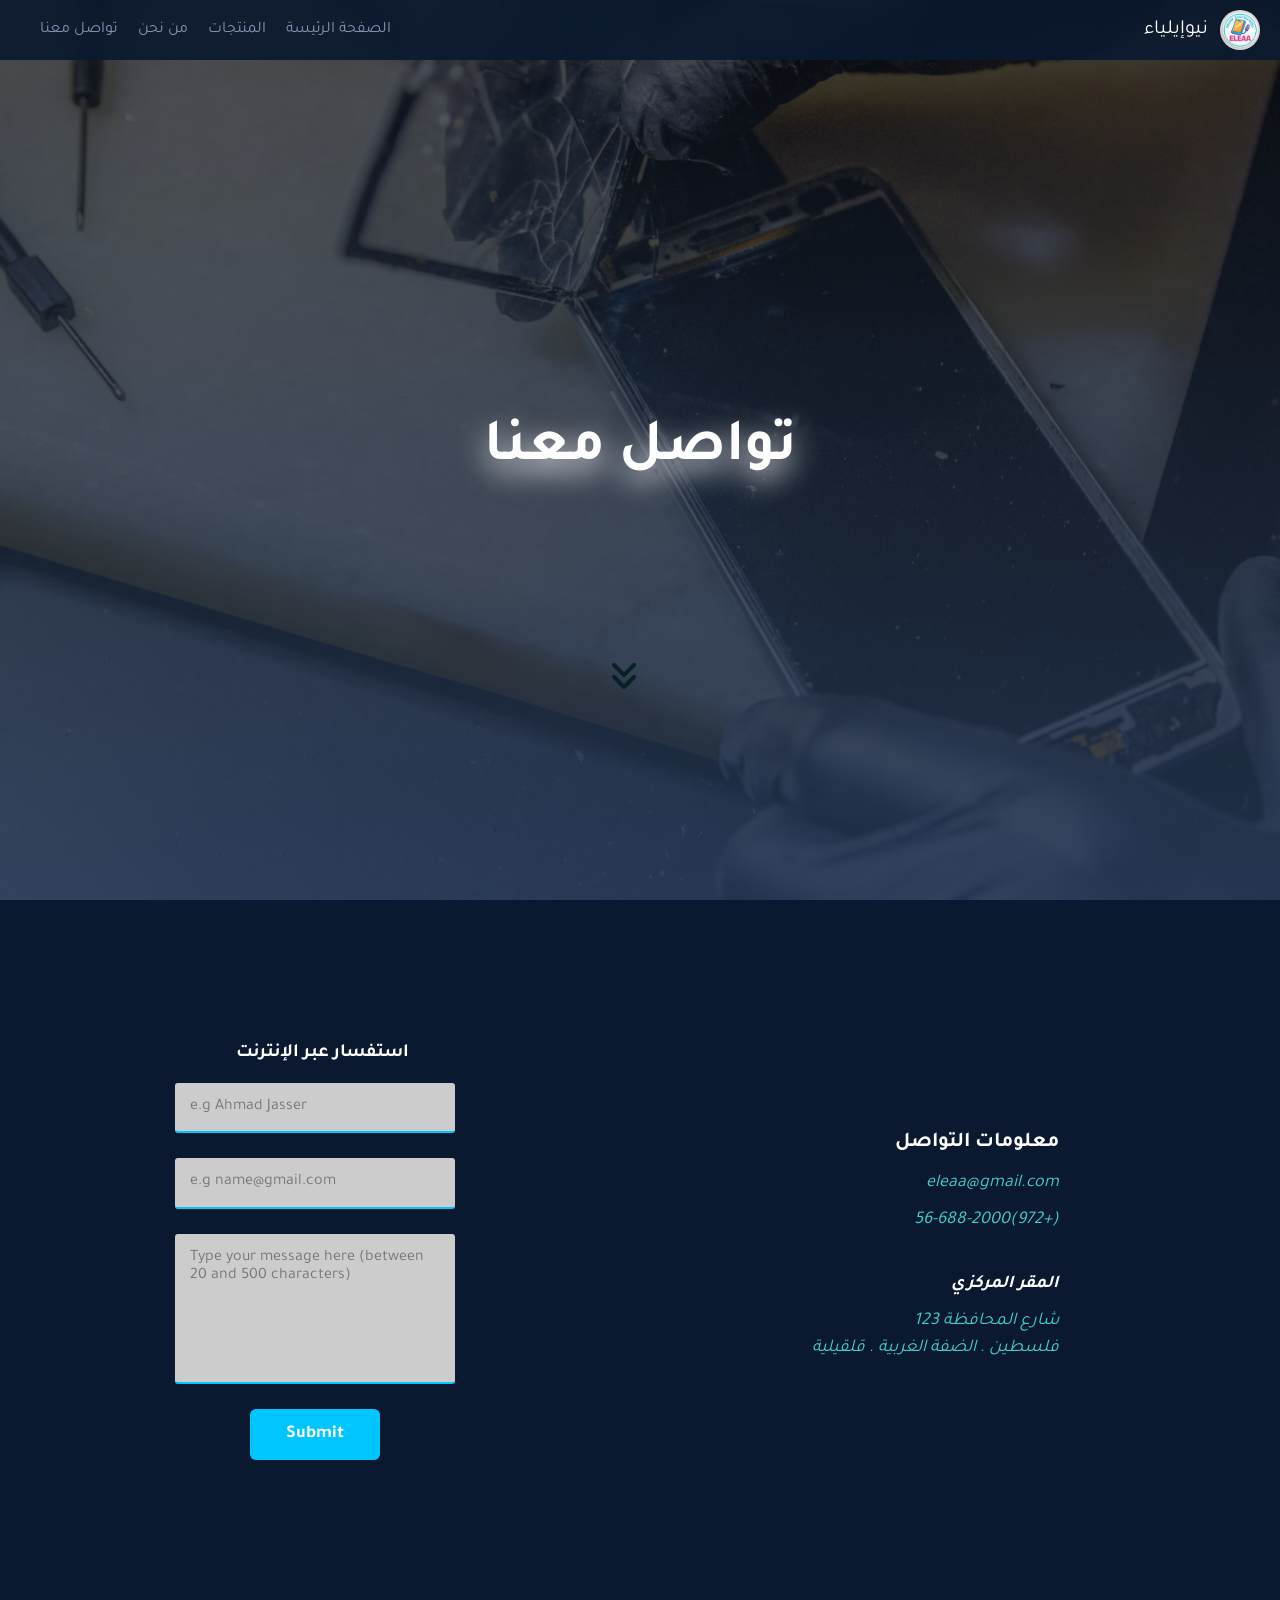
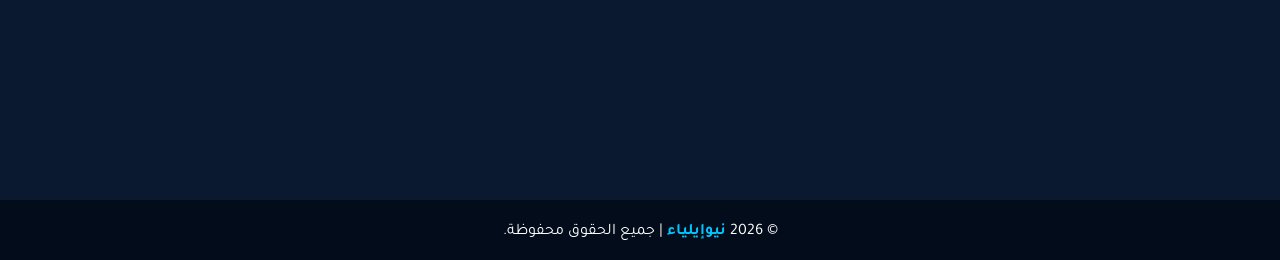
<file: page/contact.html>
<!DOCTYPE html>
<html lang="en">
<head>
    <meta charset="UTF-8">
    <meta name="viewport" content="width=device-width, initial-scale=1.0">
    <title>Eleaa</title>
    <link rel="icon" href="../image/لقطة شاشة 2026-03-22 170128.png" type="image">
    <link rel="stylesheet" href="../style/normalize.css">
    <link rel="stylesheet" href="../style/global.css">
    <link rel="stylesheet" href="../style/contact.css">
    <link href="https://fonts.googleapis.com/css2?family=Tajawal:wght@400;500;700&display=swap" rel="stylesheet">
    <link rel="stylesheet" href="https://cdnjs.cloudflare.com/ajax/libs/font-awesome/6.5.0/css/all.min.css">
</head>
<body>
    <header>
        <nav>
            <div class="logo"><img src="../image/لقطة شاشة 2026-03-22 170128.png" style="border-radius: 50%;" width="40px" height="40px" alt="شعار اللوجو">نيوإيلياء</div>
            <input type="checkbox" id="toggle">
            <label for="toggle" class="burger">
                <span></span>
                <span></span>
                <span></span>
            </label>
            <ul class="menu">
                <li><a href="../index.html">الصفحة الرئيسة</a></li>
                <li><a href="../index.html">المنتجات</a></li>
                <li><a href="../index.html">من نحن</a></li>
                <li><a href="contact.html">تواصل معنا</a></li>
            </ul>
        </nav>
    </header>
        <section id="hero" class="hero">
            <div class="sent">
                <h1 class="send">تواصل معنا</h1>
                <a href="#contacts" class="down">
                    <i class="fas fa-angle-double-down fa-2x" ></i>
                </a>
            </div>
        </section>
        <section id="contacts">
            <div class="contact">
                <div class="con1">
                    <h3>معلومات التواصل</h3>
                    <address>
                        <a href="eleaa@gmail.com" title="Go to Email">eleaa@gmail.com</a>
                        <p>(+972)56-688-2000</p>
                        <br>
                        <h4>المقر المركزي</h4>
                        <p>
                            شارع المحافظة 123
                            <br>
                            فلسطين . الضفة الغربية . قلقيلية 
                        </p>
                    </address>
                </div>
                <div class="con2">
                    <h3>استفسار عبر الإنترنت</h3>
                    <form action="#">
                        <input class="name" type="text" placeholder="e.g Ahmad Jasser" required>
                        <input class="name" type="text" placeholder="e.g name@gmail.com" required>
                        <textarea class="area" name="area" placeholder="Type your message here (between 20 and 500 characters) "></textarea>
                        <input class="sub" type="button" value="Submit">
                    </form>
                </div>
            </div>
        </section>
        <footer>
            <p>&copy; 2026 <strong>نيوإيلياء</strong> | جميع الحقوق محفوظة.</p>
        </footer>
</body>
</html>
</file>
<file: style/global.css>
*{
    margin: 0;
    padding: 0;
    box-sizing: border-box;
}

/* 🎨 ألوان احترافية */
:root{
    --main-color: #e6f1ff;
    --sec-color: #0a192f;
    --card-color: #112240;
    --color: #00c6ff;
    --col: #020c1b;
}

body{
    font-family: 'Cairo', 'Tajawal', sans-serif;
    direction: rtl;
    line-height: 1.5;
    background-color: var(--col);
}

html{
    scroll-behavior: smooth;
}

ul{
    list-style: none;
}

a{
    text-decoration: none;
}

/* HEADER */
header{
    background: rgba(10, 25, 47, 0.9);
    backdrop-filter: blur(10px);
    height: 60px;
    width: 100%;
    padding: 10px 20px;
    position: fixed;
    z-index: 1000;
}

nav{
    display: flex;
    justify-content: space-between;
    align-items: center;
}

.logo{
    font-size: 20px;
    color: #fff;
    display: flex;
    align-items: center;
    gap: 12px;
}

.menu{
    display: flex;
    align-items: center;
}

.menu li{
    margin-left: 20px;
    transition: 0.3s;
}

.menu li a{
    color: #8892b0;
    transition: 0.3s;
}

.menu li:hover{
    padding-bottom: 5px;
    border-bottom: 1px solid var(--color);
}

.menu li a:hover{
    color: var(--color);
}

/* HERO */
.hero{
    position: relative;
    background-image: url(../image/W_qqUzdVvcWH3zQY1sLErEmDh1J05rJO-p4IBBzedG_b0GBGqI6PUCzabgIuxqAmf_eelxYaMqzsehoK3_0A-emYKM0EEjvVsTQhGWh6Als9bDYbaYR0G5kZn4RhCtVGs_TLZi0ArXQRf3N7pgp4vm5AaNyQ71ilujQ-4AiwFWGJoMeqbDyHDJO6e7R7Bc5x.jpg); 
    background-position: center;
    background-size: cover;
    background-attachment: fixed;
    display: flex;
    justify-content: center;
    align-items: center;
    height: 100vh;
}

.hero::before{
    content: '';
    position: absolute;
    inset: 0;
    background: linear-gradient(to bottom, rgb(10 13 18 / 70%), rgb(36 54 82 / 90%));
    
}

.hero-content{
    position: relative;
    z-index: 2;
    text-align: center;
}

.hero h1{
    color: #fff;
    font-size: 60px;
    text-shadow: 0 10px 30px #fff;
}

.hero p{
    color: #ccd6f6;
    font-size: 18px;
}

/* CARDS */
.card{
    display: flex;
    flex-direction: column;
    background: linear-gradient(145deg, #112240, #0a192f);
    border-radius: 10px;
    overflow: hidden;
    transition: 0.3s;
    border: 1px solid rgba(255,255,255,0.05);
}

.card:hover{
    transform: translateY(-7px);
    box-shadow: 0 20px 40px rgba(0, 198, 255, 0.2);
}

.image{
    overflow: hidden;
}

img{
    width: 100%;
    transition: 0.4s;
}

.image:hover img{
    transform: scale(1.1);
}

.card h3{
    padding: 15px;
    color: var(--main-color);
}

/* BURGER */
.burger span{
    background-color: white;
    height: 4px;
    width: 30px;
    margin-bottom: 5px;
    display: none;
    border-radius: 6px;
    transition: 0.3s;
}

#toggle{
    display: none;
}

/* MOBILE */
@media (max-width:767px) {

    header{
        height: 70px;
        padding: 15px 25px;
    }

    .burger span{
        display: block;
    }

    .menu{
        position: absolute;
        top: 70px;
        right: -100%;
        width: 200px;
        background: #0a192f;
        flex-direction: column;
        opacity: 0;
        transition: 0.3s;
    }

    .menu li{
        padding: 17px;
    }

    #toggle:checked ~ .menu{
        right: 212px;
        opacity: 1;
    }

    #toggle:checked + .burger span:nth-child(1){
        transform: rotate(45deg) translate(7px, 7px);
    }

    #toggle:checked + .burger span:nth-child(2){
        opacity: 0;
    }

    #toggle:checked + .burger span:nth-child(3){
        transform: rotate(-45deg) translate(5px,-5px);
    }
}

/* FOOTER */
footer p{
    background-color: #020c1b;
    color: #fff;
    width: 100%;
    height: 60px;
    padding: 20px;
    text-align: center;
}

strong{
    color: var(--color);
}
</file>
<file: style/contact.css>
.sent{
    position: relative;
    z-index: 2;

}
.send{
    font-size: 62px;
    color: black;
}
.down{
    position: absolute;
    left: 45%;
    bottom: -95%;
    transform: translateX(-50%);
    color: #072127;
    text-align: center;
    animation: move 0.5s  infinite;
}
@keyframes move {
    0%,100%{
        transform: translateY(50%);
    }
    50%{
        transform: translateY(0);
    }
}
#contacts{
    min-height: 100vh;
    padding: 20px;
    color: var(--color);
    background: linear-gradient(172deg, var(--sec-color) 0%, var(--sec-color) 100%);
}
.contact{
    display: flex;
    justify-content: space-around;
    align-items: center;
    margin-top: 120px;
}
@media (max-width:767px) {
    .contact{
        flex-direction: column;
        margin-top: 50px;
    }
    .con2{
        margin-top: 60px;
    }
}
.contact h3,h4{
    color: white;
}
.con1{
    font-size: 18px;
}
address{
    color: #44cfcb;
}
address a{
    color: #44cfcb;
    display: block;
    margin-bottom: 10px;
    margin-top: 10px;
}
address p{
    margin-top: 10px;
    margin-bottom: 10px;
}
.con2 h3{
    margin-bottom: 15px;
}
form{
    display: flex;
    flex-direction: column;
    align-items: center;
}
.name,
.area{
    display: block;
    width: 150%;
    padding: 15px;
    outline: none;
    margin-bottom: 25px;
    border: none;
    border-radius: 3px;
    border-bottom: 2px solid var(--color);
    background-color: #ccc;
    direction: ltr;
    caret-color: var(--color);
}
.area{
    resize: none;
    height: 150px;
}
.sub{
    padding: 15px;
    border: none;
    border-radius: 6px;
    background-color: var(--color);
    color: white;
    font-size: 18px;
    font-weight: bold;
    width: 70%;
    display: block;
    cursor: pointer;
    transition: all 0.3s;
}
.name:focus::placeholder,
.area:focus::placeholder{
    transition: opacity 0.3s;
}
.name:focus::placeholder,
.area:focus::placeholder{
    opacity: 0;
}
.sub:hover{
    background-color: #1787e0;
}
</file>
